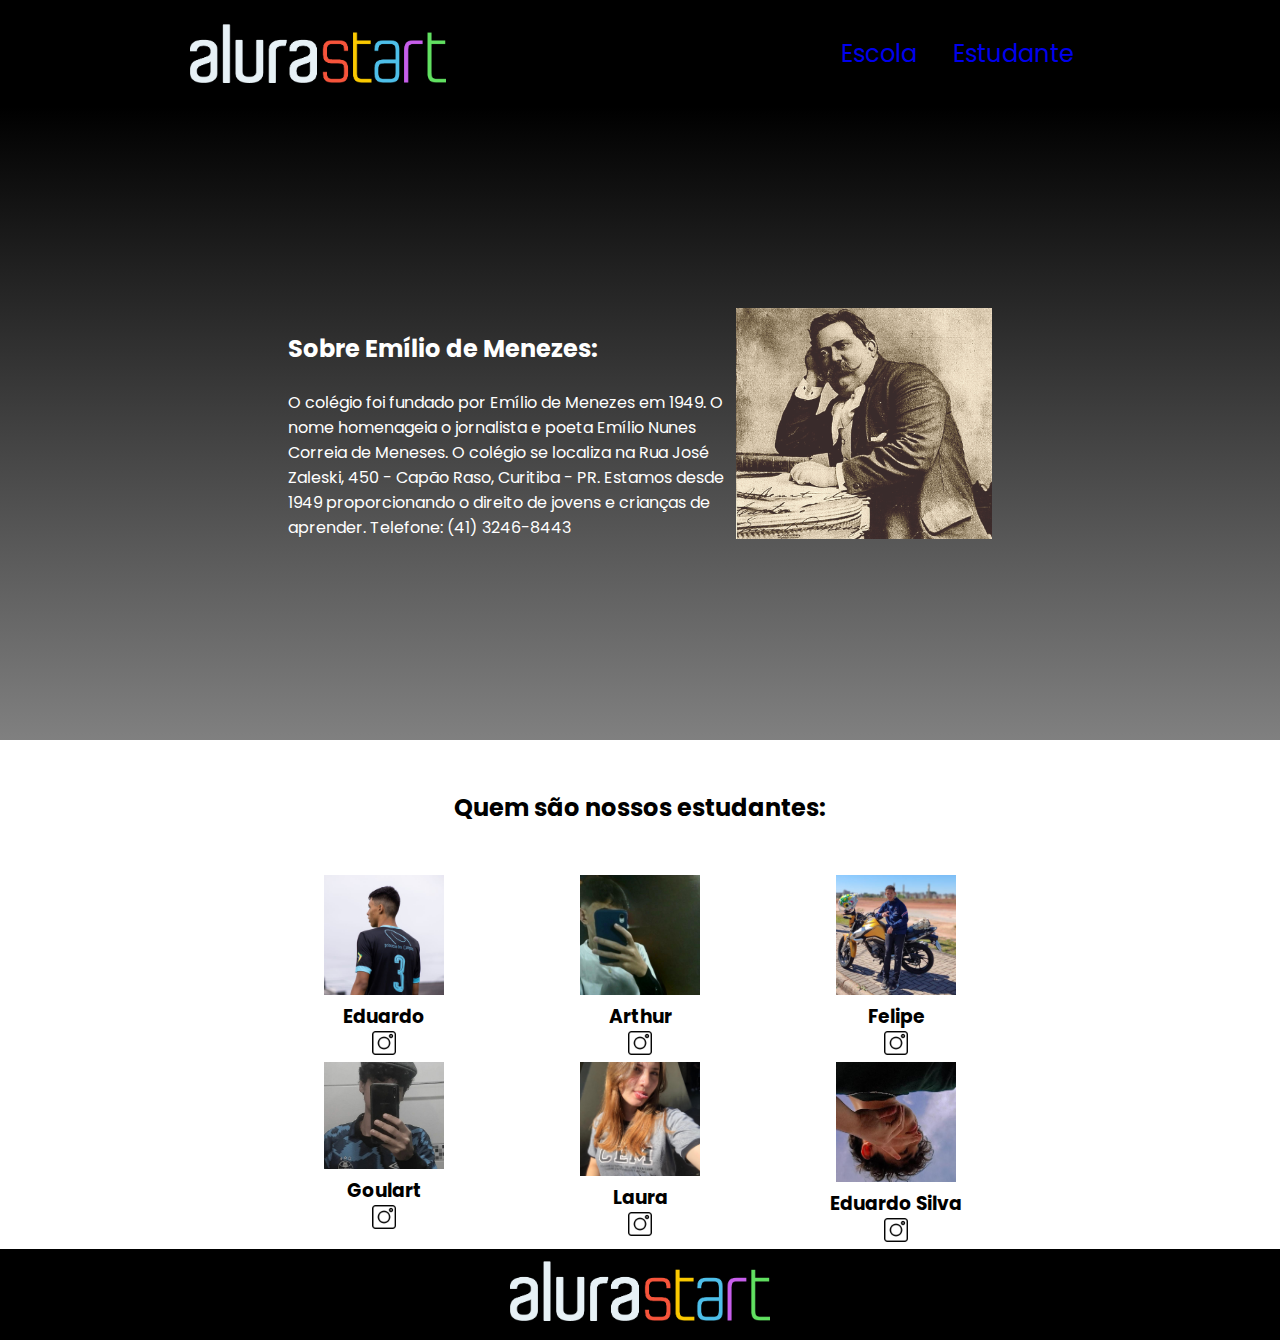
<file: index.html>
<!DOCTYPE html>
<html lang="en">
<head>
    <meta charset="UTF-8">
    <meta http-equiv="X-UA-Compatible" content="IE=edge">
    <meta name="viewport" content="widht=device-widht, initial-scale=1.0">
    <title>Document</title>
    <link rel="stylesheet" href="style.css">
    <link rel="preconnect" href="https://fonts.googleapis.com">
    <link rel="preconnect" href="https://fonts.gstatic.com" crossorigin>
    <link href="https://fonts.googleapis.com/css2?family=Poppins:wght@400;700&display=swap" rel="stylesheet">
</head>
<body>
    <header class="cabeçalho">
        <img class="cabeçalho-imagem" src="alurastart logo.png" alt="logo da aluta start">
        <ul class="cabeçalho-lista">
            <a href="index.html"><li class="cabeçalho-lista-item">Escola</li></a>
            <a href="index2.html"><li class=cabeçalho-lista-item >Estudante</li></a>
        </ul>
    </header>
    <section class="escola">
        <div class="escola-div-conteudo">  
            <h2 class="escola-titulo" >Sobre Emílio de Menezes:</h2>
            <p class="escola-texto-um">O colégio foi fundado por Emílio de Menezes em 1949. O nome homenageia o jornalista e poeta Emílio Nunes Correia de Meneses. O colégio se localiza na Rua José Zaleski, 450 - Capão Raso, Curitiba - PR. Estamos desde 1949 proporcionando o direito de jovens e crianças de aprender. Telefone: (41) 3246-8443
            </p>
        </div>
     <img class="escola-imagem" src="emilio de menezes.png" alt="Emílio de Menezes">
    </section>
    <section class="estudante">
        <h2 class="estudante-titulo">Quem são nossos estudantes:</h2>
        <div class="estudante-todos">
            <span></span>
        <div class="estudante-div">
            <img class="estudante-imagem" src="Dudas.jpg" alt="Foto do Dudas">
            <h3 class="estudante-nome">Eduardo</h3>
            <a href="https://www.instagram.com/duandrade07"><img class="estudante-icone"src="instagram.png" alt="icone instagram"></a>
        </div>
        <div class="estudante-div">
            <img class="estudante-imagem" src="Artas.jpg" alt="Foto do Arthur">
            <h3 class="estudante-nome">Arthur</h3>
            <a href="https://www.instagram.com/_arth.fer_"><img class="estudante-icone"src="instagram.png" alt="icone instagram"></a>
        </div>  
        <div class="estudante-div">
            <img class="estudante-imagem" src="Felipe.jpg" alt="Foto do Felipe">
            <h3 class="estudante-nome">Felipe</h3>
            <a href="https://www.instagram.com/felipx_h"><img class="estudante-icone"src="instagram.png" alt="icone instagram"></a>
        </div> 
        <span></span>
        <span></span>
        <div class="estudante-div">
            <img class="estudante-imagem" src="Goulart.jpg" alt="Foto do Dudas">
            <h3 class="estudante-nome">Goulart</h3>
            <a href="https://www.instagram.com/gabrielgoulartribas/"><img class="estudante-icone"src="instagram.png" alt="icone instagram"></a>
        </div>    
        <div class="estudante-div">
            <img class="estudante-imagem" src="Lauri.jpg" alt="Foto da Laura">
            <h3 class="estudante-nome">Laura</h3>
            <a href="https://www.instagram.com/lauriehypw/"><img class="estudante-icone"src="instagram.png" alt="icone instagram"></a>
        </div>   
        <div class="estudante-div">
            <img class="estudante-imagem" src="Duardo.jpg" alt="Foto do Eduardo">
            <h3 class="estudante-nome">Eduardo Silva</h3>
            <a href="https://www.instagram.com/dudu__vinicius/"><img class="estudante-icone"src="instagram.png" alt="icone instagram"></a>
        </div>   

    </div>
    </section>
    <footer class="rodape">
        <img class="rodape-imagem" src="alurastart logo.png" alt="logo da alurastart">
    </footer>
    </body>
    </html>
</file>
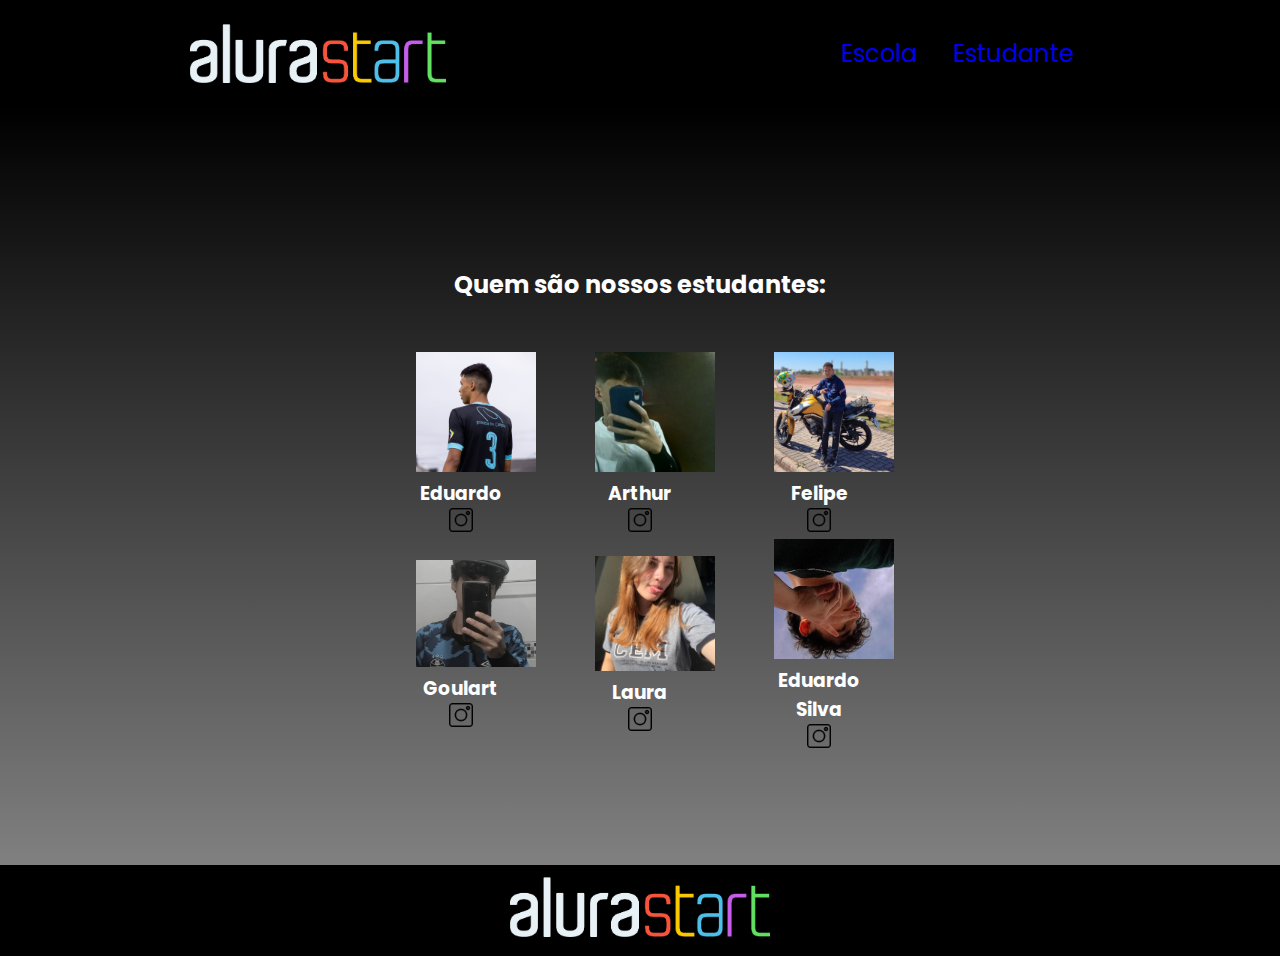
<file: index2.html>
<!DOCTYPE html>
<html lang="en">
<head>
    <meta charset="UTF-8">
    <meta http-equiv="X-UA-Compatible" content="IE=edge">
    <meta name="viewport" content="widht=device-widht, initial-scale=1.0">
    <title>Document</title>
    <link rel="stylesheet" href="style.css">
    <link rel="preconnect" href="https://fonts.googleapis.com">
    <link rel="preconnect" href="https://fonts.gstatic.com" crossorigin>
    <link href="https://fonts.googleapis.com/css2?family=Poppins:wght@400;700&display=swap" rel="stylesheet">
</head>
<body>
    <header class="cabeçalho">
        <img class="cabeçalho-imagem" src="alurastart logo.png" alt="logo da aluta start">
        <ul class="cabeçalho-lista">
            <a href="index.html"><li class="cabeçalho-lista-item">Escola</li></a>
            <a href="index2.html"><li class=cabeçalho-lista-item >Estudante</li></a>
        </ul>
    </header>
    <section class="escola-2">
        <div class="escola-div-conteudo-2">
        <h2 class="estudante-titulo-2">Quem são nossos estudantes:</h2>
        <div class="estudante-todos-2">

        <div class="estudante-div-2">
            <img class="estudante-imagem-2" src="Dudas.jpg" alt="Foto do Dudas">
            <h3 class="estudante-nome-2">Eduardo</h3>
            <a href="https://www.instagram.com/duandrade07"><img class="estudante-icone"src="instagram.png" alt="icone instagram"></a>
        </div>
        <span></span>
        <div class="estudante-div-2">
            <img class="estudante-imagem-2" src="Artas.jpg" alt="Foto do Arthur">
            <h3 class="estudante-nome-2">Arthur</h3>
            <a href="https://www.instagram.com/_arth.fer_"><img class="estudante-icone"src="instagram.png" alt="icone instagram"></a>
        </div>  
        <span></span>
        <div class="estudante-div-2">
            <img class="estudante-imagem-2" src="Felipe.jpg" alt="Foto do Felipe">
            <h3 class="estudante-nome-2">Felipe</h3>
            <a href="https://www.instagram.com/felipx_h"><img class="estudante-icone"src="instagram.png" alt="icone instagram"></a>
        </div> 
        
        <div class="estudante-div-2">
            <img class="estudante-imagem-2" src="Goulart.jpg" alt="Foto do Dudas">
            <h3 class="estudante-nome-2">Goulart</h3>
            <a href="https://www.instagram.com/gabrielgoulartribas/"><img class="estudante-icone"src="instagram.png" alt="icone instagram"></a>
        </div> 
        <span></span>   
        <div class="estudante-div-2">
            <img class="estudante-imagem-2" src="Lauri.jpg" alt="Foto da Laura">
            <h3 class="estudante-nome-2">Laura</h3>
            <a href="https://www.instagram.com/lauriehypw/"><img class="estudante-icone"src="instagram.png" alt="icone instagram"></a>
        </div>   
        <span></span>
        <div class="estudante-div-2">
            <img class="estudante-imagem-2" src="Duardo.jpg" alt="Foto do Eduardo">
            <h3 class="estudante-nome-2">Eduardo Silva</h3>
            <a href="https://www.instagram.com/dudu__vinicius/"><img class="estudante-icone"src="instagram.png" alt="icone instagram"></a>
        </div>   

    </div>
    </section>
    <footer class="rodape">
        <img class="rodape-imagem" src="alurastart logo.png" alt="logo da alurastart">
    </footer>
    </body>
    </html>
</file>
<file: style.css>
*{
    margin: 0;
    padding: 0;
}

body{
    font-family: 'Poppins', sans-serif;
}

.cabeçalho{
    background-color: black;
    color: white;
    display: flex;
    justify-content: space-around;
    align-items: center;
    padding: 24px 0;
}

.cabeçalho-imagem{width: 20%;
}

.cabeçalho-lista-item{
    display: inline-block;
    margin: 0 16px;
    font-size: 24px;
}

.escola-imagem{
    width: 20%;
}

.escola{
    background-image: linear-gradient(black,#808080);
    color:white;
    display: flex;
    justify-content: center;
    align-items: center;
    padding: 200px 0;
}

.escola-div-conteudo{
    width: 35%;
}

.escola-titulo{
    padding:  24px 0;
}

.estudante-imagem{
    width: 120px;
}

.estudante-icone{
    width: 24px;
}

.estudante-div{
    text-align: center;
}

.estudante-titulo{
    text-align: center;
    padding: 50px 0;
}

.estudante-todos{
    display: grid;
    grid-template-columns: 20% 20% 20% 20% 20%;
}

.rodape{
    background-color: black;
    text-align: center;
    
}

.rodape-imagem{
    height: 60px;
    padding: 12px 0;
}

.escola-2{
    background-image: linear-gradient(black,#808080);
    color:white;
    display: flex;
    justify-content: center;
    align-items: center;
    padding: 110px 0;
}

.escola-div-conteudo-2{
    width: 35%;
}

.escola-titulo-2{
    padding:  24px 0;
}

.estudante-imagem-2{
    width: 120px;
}

.estudante-icone-2{
    width: 24px;
}

.estudante-div-2{
    text-align: center;
}

.estudante-titulo-2{
    text-align: center;
    padding: 50px 0;
}

.estudante-todos-2{
    display: grid;
    grid-template-columns: 20% 20% 20% 20% 20%;
    align-items: center;
}
</file>
